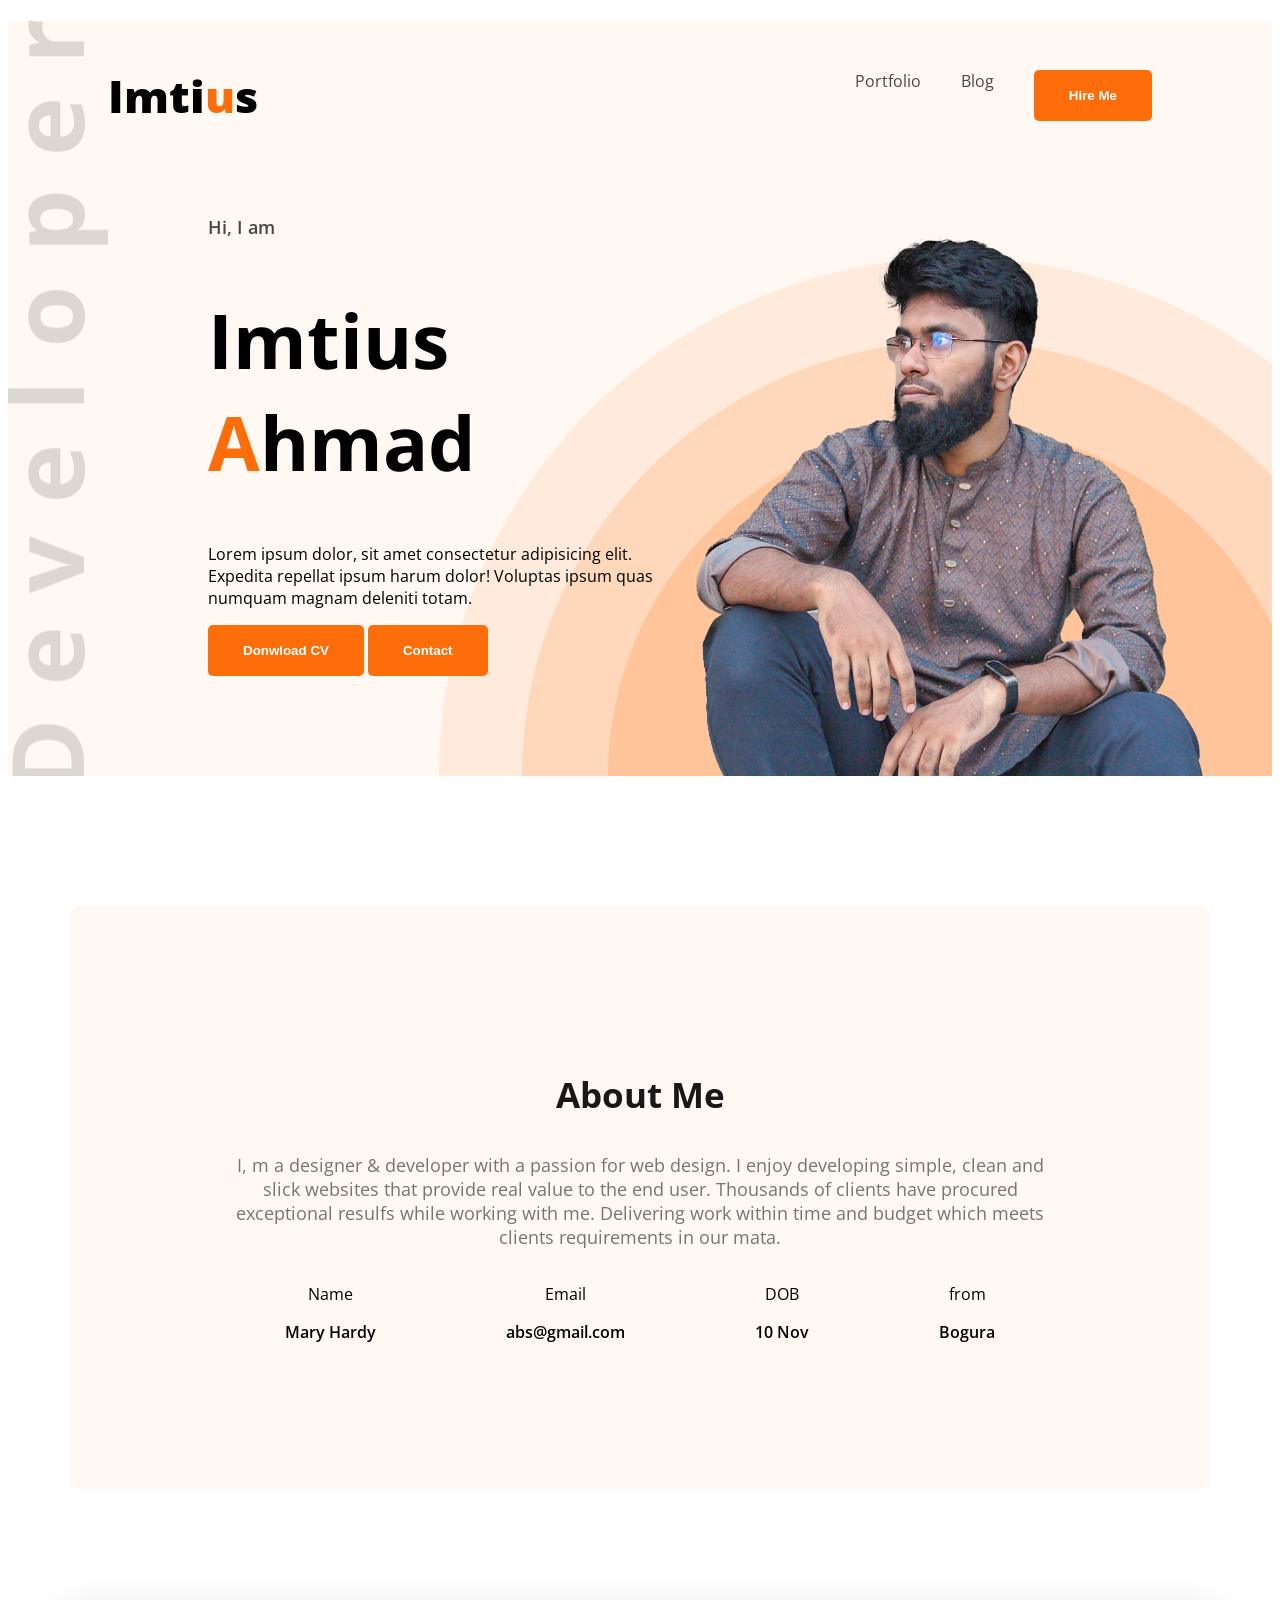
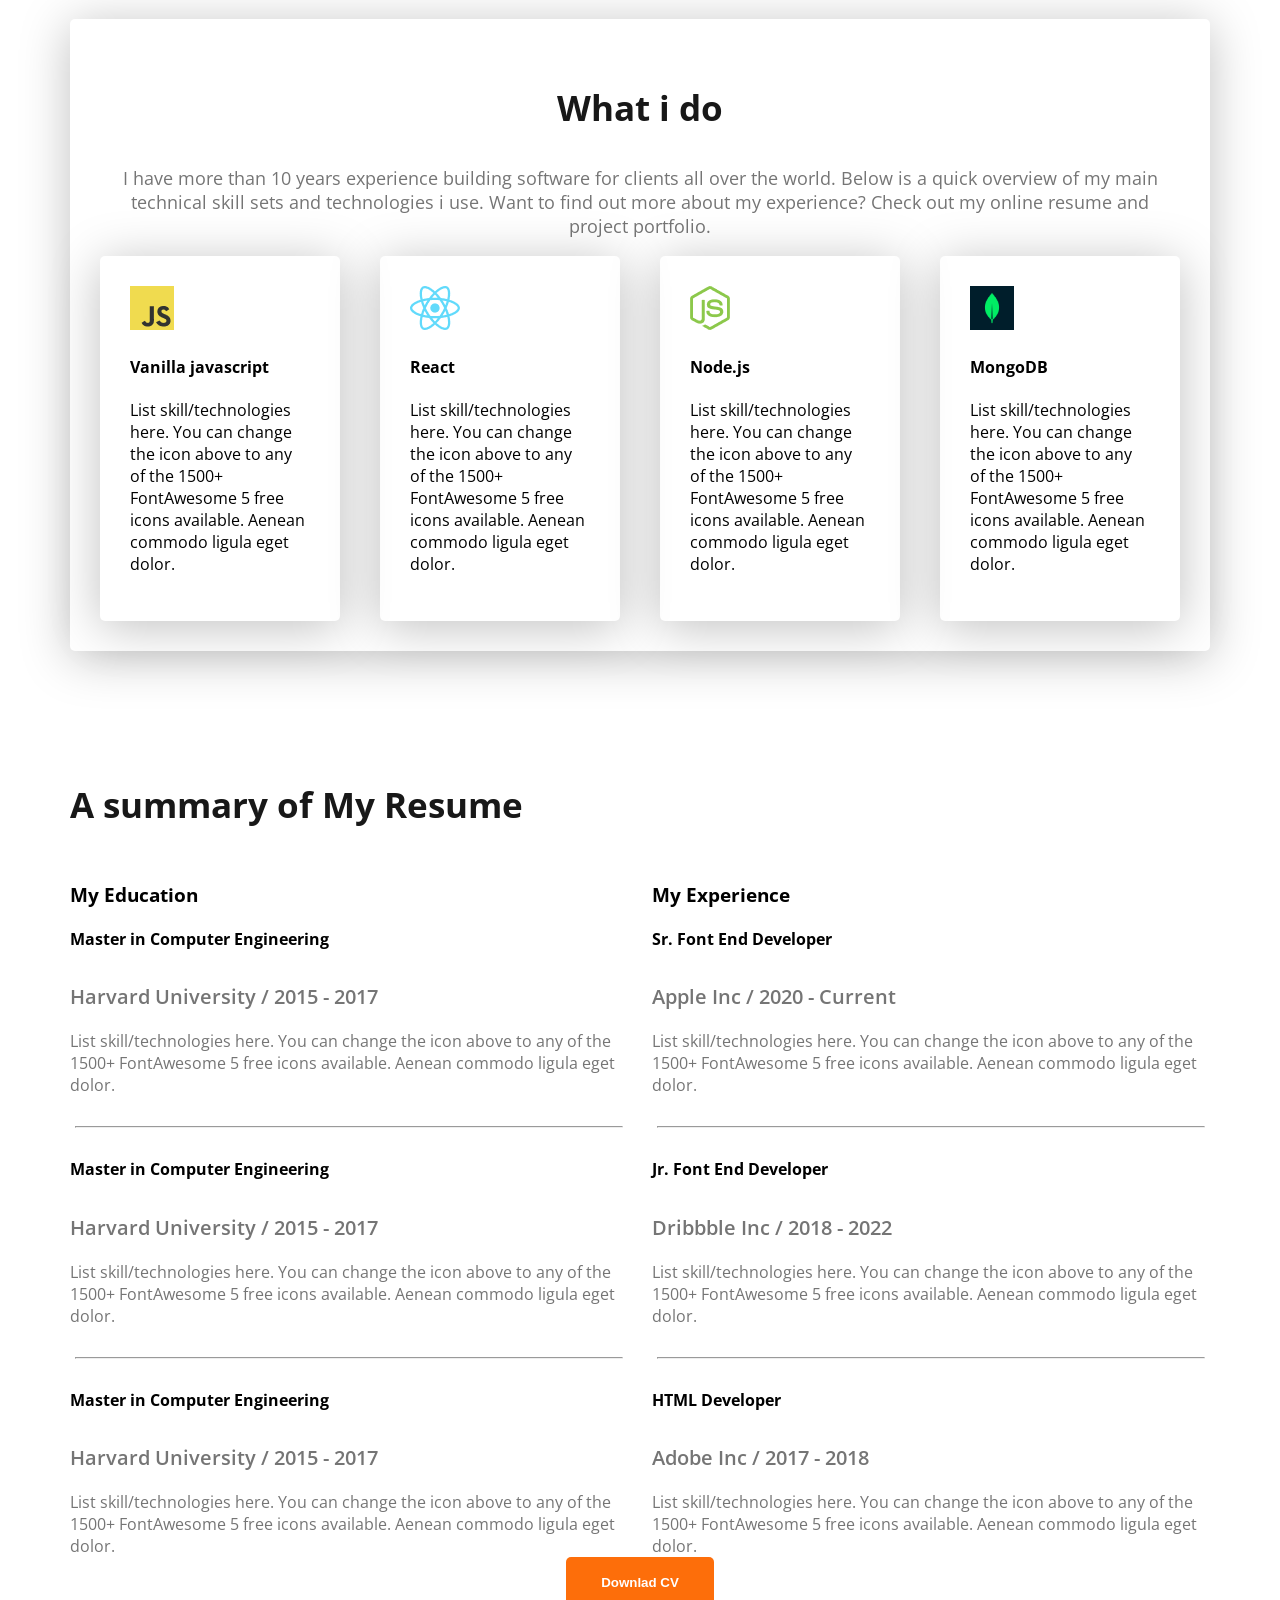
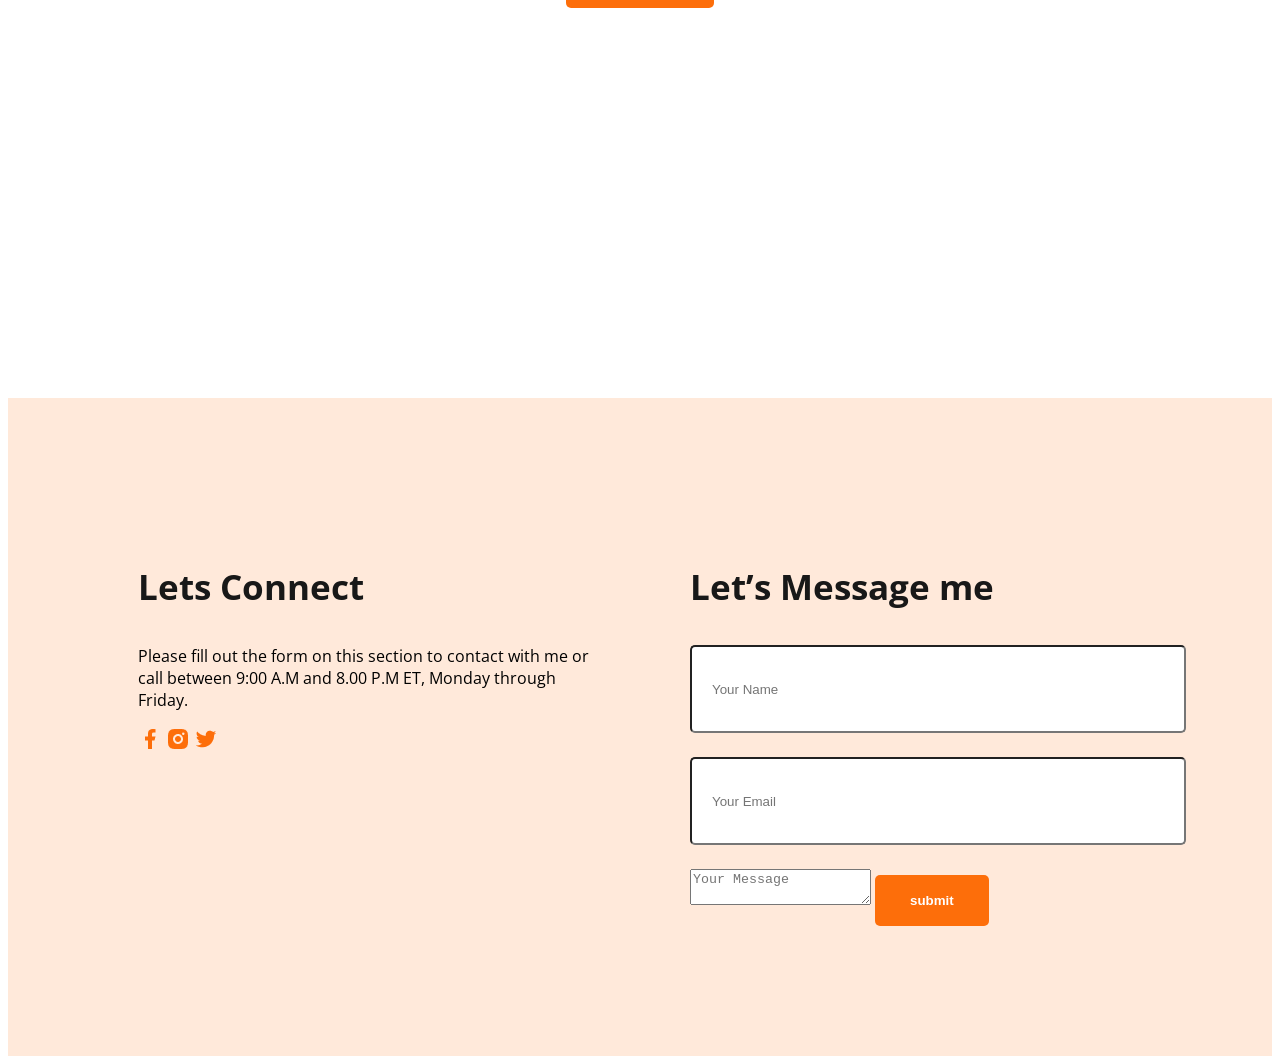
<file: index.html>
<!DOCTYPE html>
<html lang="en">

<head>
    <meta charset="UTF-8">
    <meta name="viewport" content="width=device-width, initial-scale=1.0">
    <title>Portfolio</title>
    <link rel="preconnect" href="https://fonts.googleapis.com">
    <link rel="preconnect" href="https://fonts.gstatic.com" crossorigin>
    <link href="https://fonts.googleapis.com/css2?family=Open+Sans:ital,wght@0,300..800;1,300..800&display=swap"
        rel="stylesheet">
    <link rel="stylesheet" href="style/port.css">
</head>

<body class="open-sans-normal">
    <header class="header secondary-bg">
        <nav>
            <h3 class="nav-title">Imti<span class="text-promary">u</span>s</h3>
            <ul>
                <li><a class="dark-2">Portfolio</a></li>
                <li><a class="dark-2" href="">Blog</a></li>
                <li><a href=""><button class="btn-primary">Hire Me</button></a></li>
            </ul>
        </nav>
        <div class="banner">
            <div class="banner-content">
                <h4 class="banner-greetings dark-2">Hi, I am</h4>
                <h1 class="banner-title">Imtius <span class="text-promary">A</span>hmad</h1>
                <p class="banner-description">Lorem ipsum dolor, sit amet consectetur adipisicing elit. Expedita
                    repellat ipsum harum dolor! Voluptas ipsum quas numquam magnam deleniti totam.</p>
                <button class="btn-primary">Donwload CV</button>
                <button class="btn-primary">Contact</button>
            </div>
            <img class="banner-profile-pic" src="image/imtius1.png" alt="">
        </div>
    </header>
    <main>
        <section class="about secondary-bg">
            <h3 class="section-title">About Me</h3>
            <p class="section-description">I, m a designer & developer with a passion for web design. I enjoy developing
                simple, clean and slick websites that provide real value to the end user. Thousands of clients have
                procured exceptional resulfs while working with me. Delivering work within time and budget which meets
                clients requirements in our mata.</p>
            <div class="about-items">
                <div class="about-item">
                    <p class="item-title">Name</p>
                    <p class="item-description">Mary Hardy</p>
                </div>
                <div class="about-item">
                    <p class="item-title">Email</p>
                    <p class="item-description">abs@gmail.com</p>
                </div>
                <div class="about-item">
                    <p class="item-title">DOB</p>
                    <p class="item-description">10 Nov</p>
                </div>
                <div class="about-item">
                    <p class="item-title">from</p>
                    <p class="item-description">Bogura</p>
                </div>
            </div>
        </section>
        <!-- another section -->
        <section class="skill">
            <h3 class="section-title text-center">What i do</h3>
            <p class="section-description text-center">I have more than 10 years experience building software for
                clients all over
                the world. Below is a quick overview of my main technical skill sets and technologies i use. Want to
                find out more about my experience? Check out my online resume and project portfolio.</p>
            <div class="skills-container grid-container">
                <div class="skill">
                    <img src="image/icons/js.png" alt="">
                    <h4 class="skill-title">Vanilla javascript</h4>
                    <p class="skill-description">List skill/technologies here. You can change the icon above to any of
                        the 1500+ FontAwesome 5 free icons available. Aenean commodo ligula eget dolor.</p>
                </div>
                <div class="skill">
                    <img src="image/icons/react.png" alt="">
                    <h4 class="skill-title">React</h4>
                    <p class="skill-description">List skill/technologies here. You can change the icon above to any of
                        the 1500+ FontAwesome 5 free icons available. Aenean commodo ligula eget dolor.</p>
                </div>
                <div class="skill">
                    <img src="image/icons/nodejs.png" alt="">
                    <h4 class="skill-title">Node.js</h4>
                    <p class="skill-description">List skill/technologies here. You can change the icon above to any of
                        the 1500+ FontAwesome 5 free icons available. Aenean commodo ligula eget dolor.</p>
                </div>
                <div class="skill">
                    <img src="image/icons/mongo.png" alt="">
                    <h4 class="skill-title">MongoDB</h4>
                    <p class="skill-description">List skill/technologies here. You can change the icon above to any of
                        the 1500+ FontAwesome 5 free icons available. Aenean commodo ligula eget dolor.</p>
                </div>
            </div>
        </section>
        <!-- Resume -->
        <section class="resume">
            <h3 class="section-title">A summary of My Resume</h3>
            <div class="resume-container">
                <div class="resume-column">
                    <h3 class="resume-column-title">My Education</h3>
                    <div class="exprerience">
                        <h4 class="experience-title">Master in Computer Engineering</h4>
                        <h5 class="experience-sub-title">Harvard University / 2015 - 2017</h5>
                        <div class="experience-description">List skill/technologies here. You can change the icon above
                            to any of the 1500+ FontAwesome 5 free icons available. Aenean commodo ligula eget dolor.
                        </div>
                    </div>
                    <hr>
                    <div class="exprerience">
                        <h4 class="experience-title">Master in Computer Engineering</h4>
                        <h5 class="experience-sub-title">Harvard University / 2015 - 2017</h5>
                        <div class="experience-description">List skill/technologies here. You can change the icon above
                            to any of the 1500+ FontAwesome 5 free icons available. Aenean commodo ligula eget dolor.
                        </div>
                    </div>
                    <hr>
                    <div class="exprerience">
                        <h4 class="experience-title">Master in Computer Engineering</h4>
                        <h5 class="experience-sub-title">Harvard University / 2015 - 2017</h5>
                        <div class="experience-description">List skill/technologies here. You can change the icon above
                            to any of the 1500+ FontAwesome 5 free icons available. Aenean commodo ligula eget dolor.
                        </div>
                    </div>
                </div>
                <div class="resume-column">
                    <h3 class="resume-column-title">My Experience</h3>
                    <div class="exprerience">
                        <h4 class="experience-title">Sr. Font End Developer</h4>
                        <h5 class="experience-sub-title">Apple Inc / 2020 - Current</h5>
                        <div class="experience-description">List skill/technologies here. You can change the icon above
                            to any of the 1500+ FontAwesome 5 free icons available. Aenean commodo ligula eget dolor.
                        </div>
                    </div>
                    <hr>
                    <div class="exprerience">
                        <h4 class="experience-title">Jr. Font End Developer</h4>
                        <h5 class="experience-sub-title">Dribbble Inc / 2018 - 2022</h5>
                        <div class="experience-description">List skill/technologies here. You can change the icon above
                            to any of the 1500+ FontAwesome 5 free icons available. Aenean commodo ligula eget dolor.
                        </div>
                    </div>
                    <hr>
                    <div class="exprerience">
                        <h4 class="experience-title">HTML Developer</h4>
                        <h5 class="experience-sub-title">Adobe Inc / 2017 - 2018</h5>
                        <div class="experience-description">List skill/technologies here. You can change the icon above
                            to any of the 1500+ FontAwesome 5 free icons available. Aenean commodo ligula eget dolor.
                        </div>
                    </div>
                </div>
            </div>
            <div class="text-center"><button class="btn-primary">Downlad CV</button></div>

        </section>
    </main>
    <footer>

    </footer>
</body>
<footer class="secondary-bg n">
    <div class="footer-column">
        <h3 class="section-title">Lets Connect</h3>
        <p>Please fill out the form on this section to contact with me or call between 9:00 A.M and 8.00 P.M ET, Monday
            through Friday.</p>
        <div>
            <a href=""><img src="image/icons/facebook.png" alt=""></a>
            <a href=""><img src="image/icons/insta.png" alt=""></a>
            <a href=""><img src="image/icons/twitter.png" alt=""></a>
        </div>

    </div>
    <div class="footer-column">
   <h3 class="section-title">Let’s Message me</h3>
   <form action="">
    <input type="text" name="" id="" placeholder="Your Name">
    <input type="email" name="" id="" placeholder="Your Email">
    <textarea name="" id="" placeholder="Your Message"></textarea>
    <input type="submit" value="submit" class="btn-primary">
   </form>
    </div>

</footer>

</html>
</file>
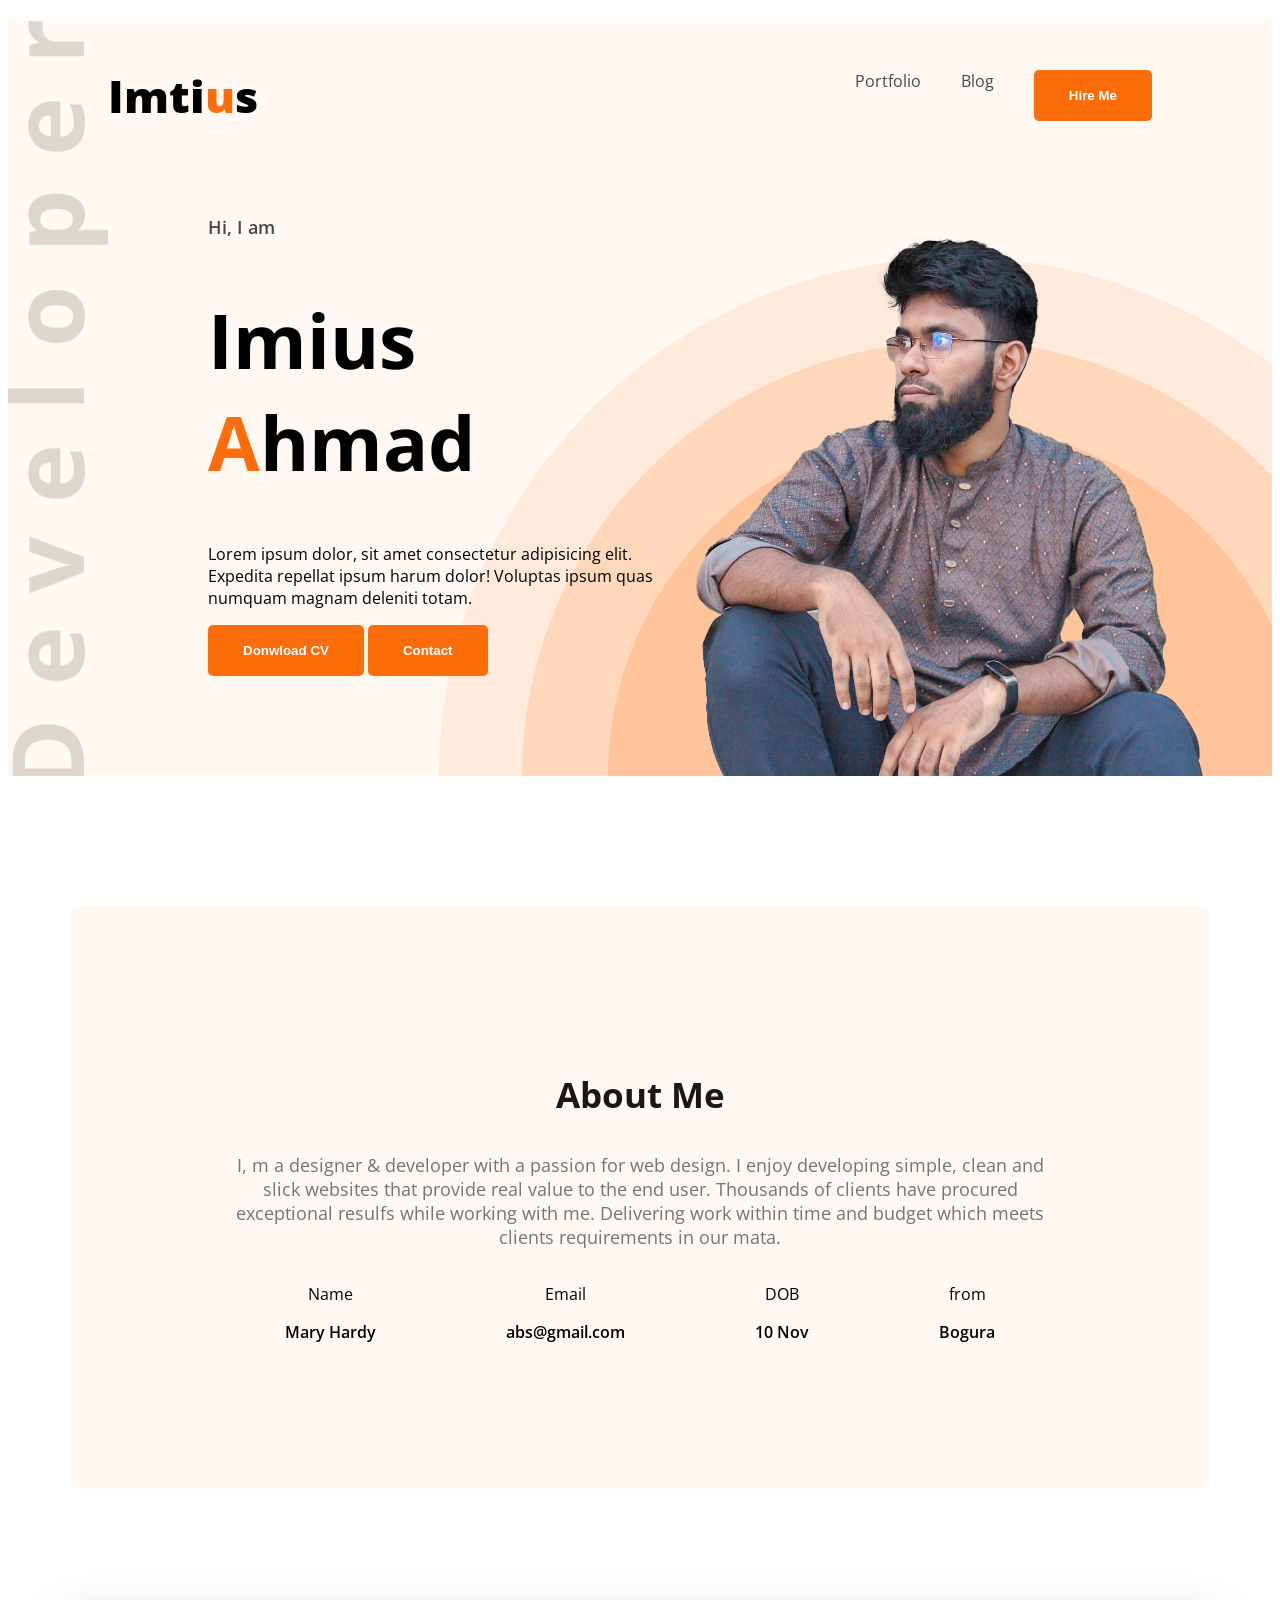
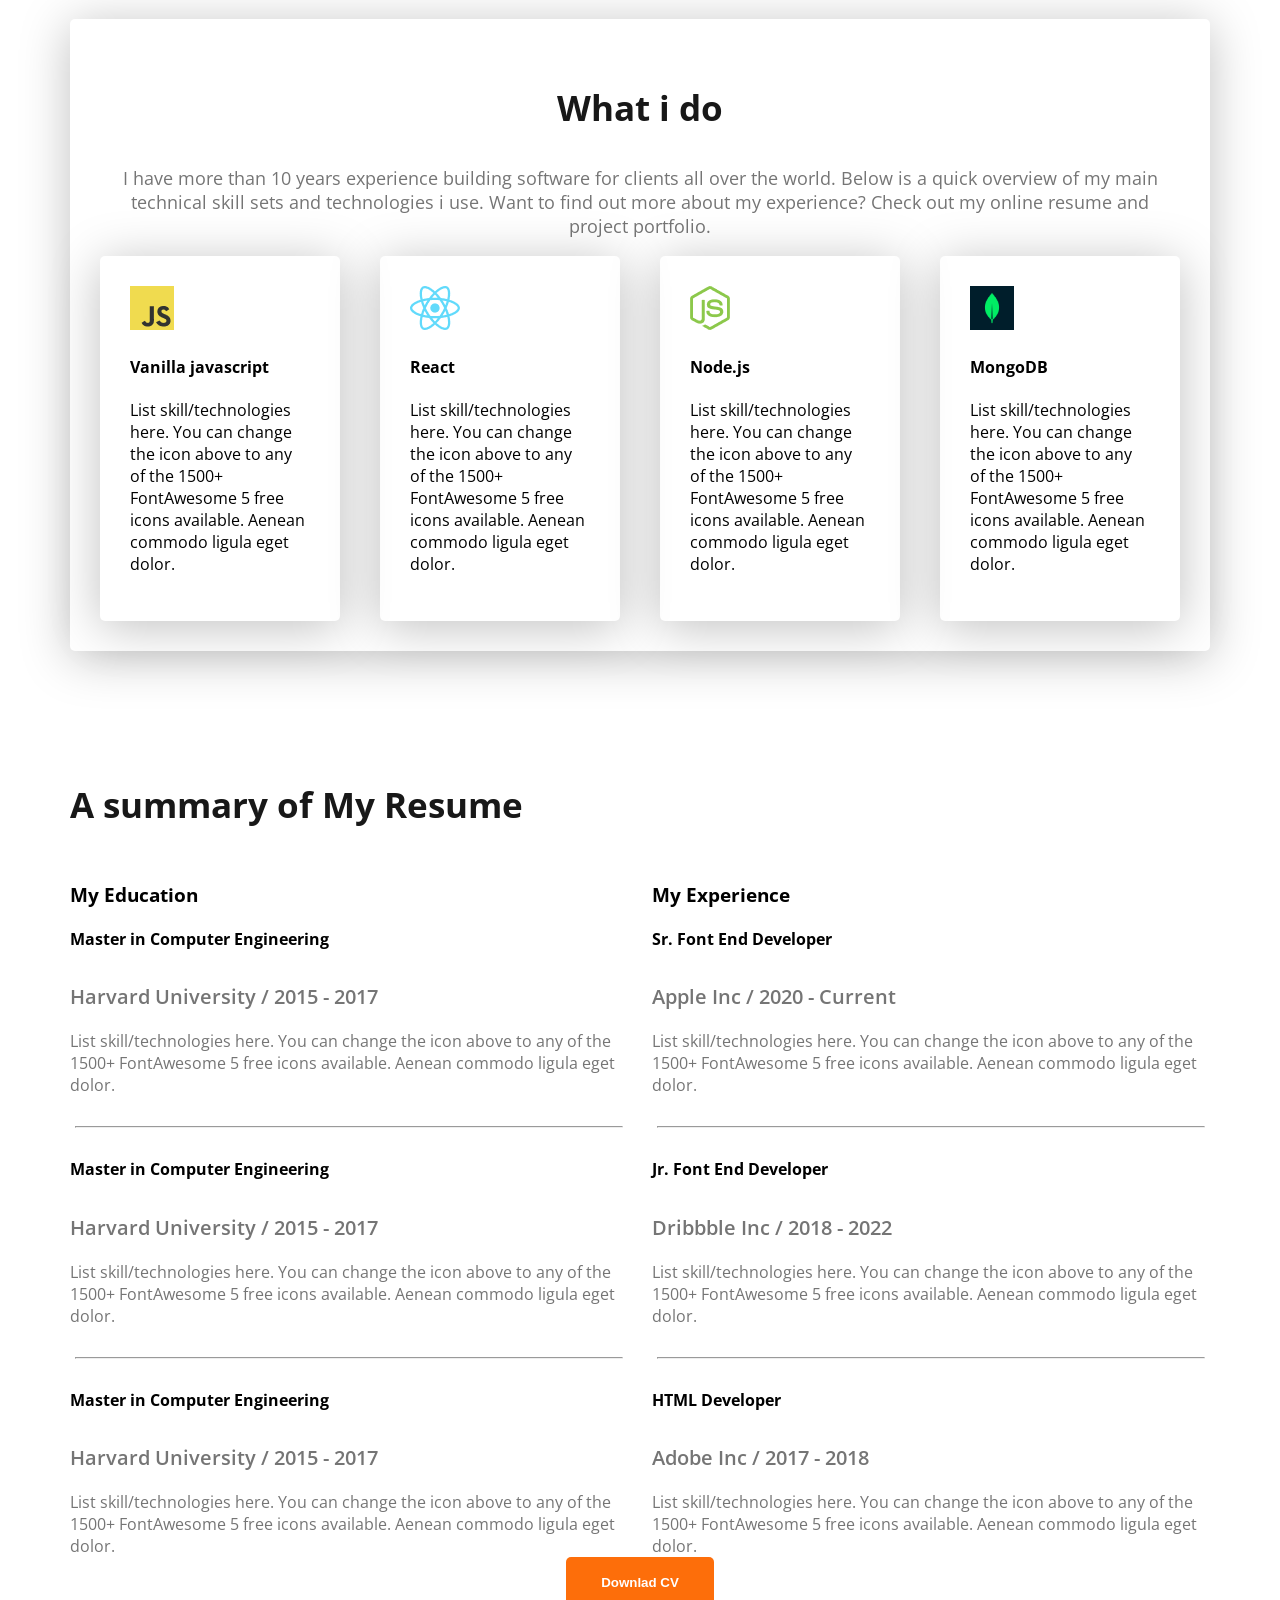
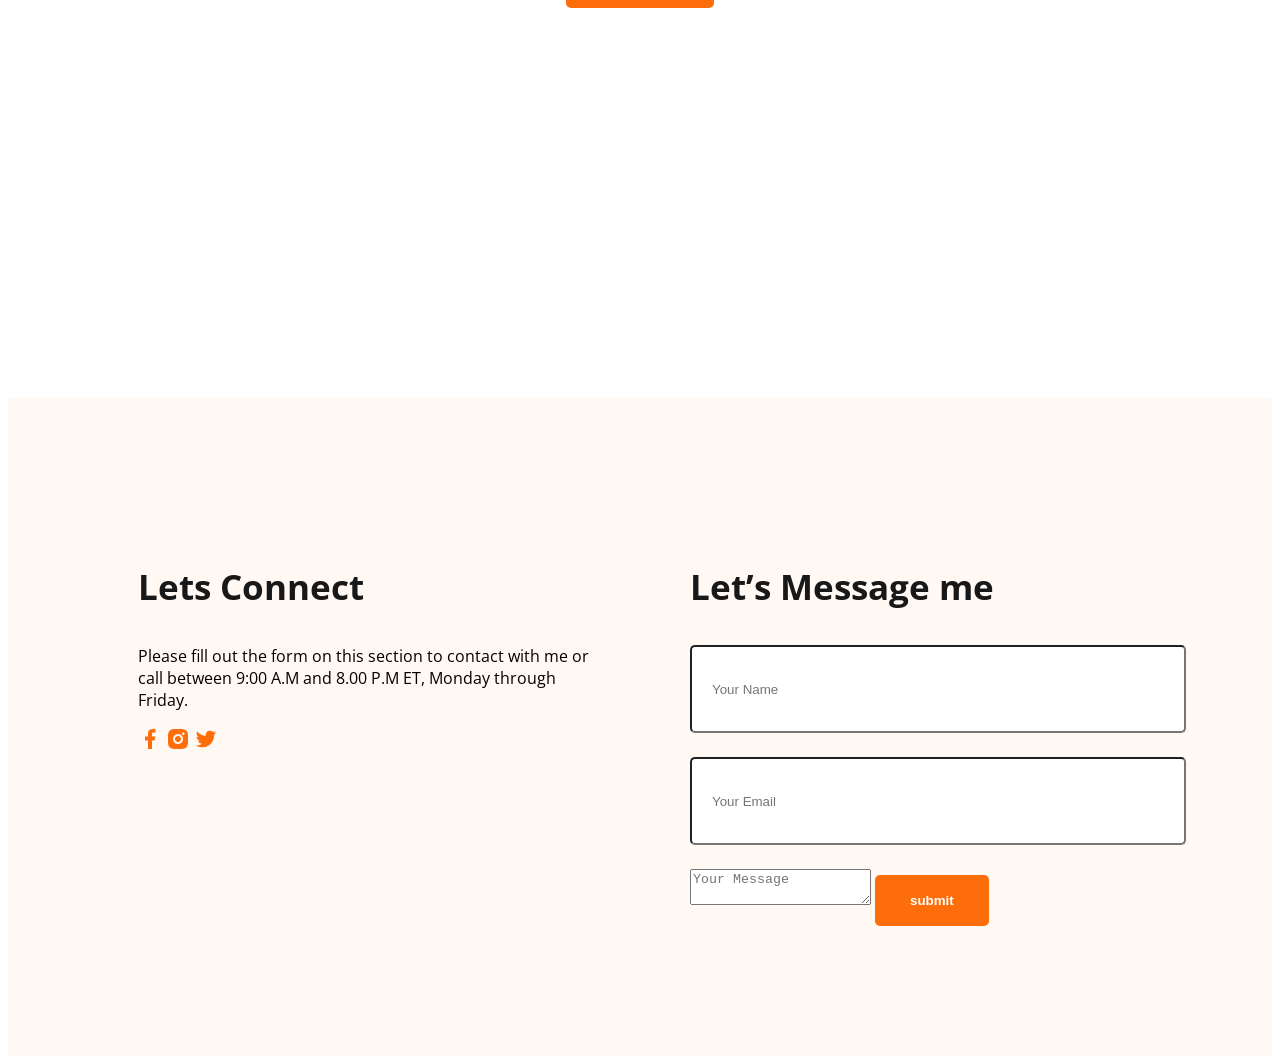
<file: portfulio.html>
<!DOCTYPE html>
<html lang="en">

<head>
    <meta charset="UTF-8">
    <meta name="viewport" content="width=device-width, initial-scale=1.0">
    <title>Portfolio</title>
    <link rel="preconnect" href="https://fonts.googleapis.com">
    <link rel="preconnect" href="https://fonts.gstatic.com" crossorigin>
    <link href="https://fonts.googleapis.com/css2?family=Open+Sans:ital,wght@0,300..800;1,300..800&display=swap"
        rel="stylesheet">
    <link rel="stylesheet" href="style/port.css">
</head>

<body class="open-sans-normal">
    <header class="header secondary-bg">
        <nav>
            <h3 class="nav-title">Imti<span class="text-promary">u</span>s</h3>
            <ul>
                <li><a class="dark-2">Portfolio</a></li>
                <li><a class="dark-2" href="">Blog</a></li>
                <li><a href=""><button class="btn-primary">Hire Me</button></a></li>
            </ul>
        </nav>
        <div class="banner">
            <div class="banner-content">
                <h4 class="banner-greetings dark-2">Hi, I am</h4>
                <h1 class="banner-title">Imius <span class="text-promary">A</span>hmad</h1>
                <p class="banner-description">Lorem ipsum dolor, sit amet consectetur adipisicing elit. Expedita
                    repellat ipsum harum dolor! Voluptas ipsum quas numquam magnam deleniti totam.</p>
                <button class="btn-primary">Donwload CV</button>
                <button class="btn-primary">Contact</button>
            </div>
            <img class="banner-profile-pic" src="image/imtius1.png" alt="">
        </div>
    </header>
    <main>
        <section class="about secondary-bg">
            <h3 class="section-title">About Me</h3>
            <p class="section-description">I, m a designer & developer with a passion for web design. I enjoy developing
                simple, clean and slick websites that provide real value to the end user. Thousands of clients have
                procured exceptional resulfs while working with me. Delivering work within time and budget which meets
                clients requirements in our mata.</p>
            <div class="about-items">
                <div class="about-item">
                    <p class="item-title">Name</p>
                    <p class="item-description">Mary Hardy</p>
                </div>
                <div class="about-item">
                    <p class="item-title">Email</p>
                    <p class="item-description">abs@gmail.com</p>
                </div>
                <div class="about-item">
                    <p class="item-title">DOB</p>
                    <p class="item-description">10 Nov</p>
                </div>
                <div class="about-item">
                    <p class="item-title">from</p>
                    <p class="item-description">Bogura</p>
                </div>
            </div>
        </section>
        <!-- another section -->
        <section class="skill">
            <h3 class="section-title text-center">What i do</h3>
            <p class="section-description text-center">I have more than 10 years experience building software for
                clients all over
                the world. Below is a quick overview of my main technical skill sets and technologies i use. Want to
                find out more about my experience? Check out my online resume and project portfolio.</p>
            <div class="skills-container grid-container">
                <div class="skill">
                    <img src="image/icons/js.png" alt="">
                    <h4 class="skill-title">Vanilla javascript</h4>
                    <p class="skill-description">List skill/technologies here. You can change the icon above to any of
                        the 1500+ FontAwesome 5 free icons available. Aenean commodo ligula eget dolor.</p>
                </div>
                <div class="skill">
                    <img src="image/icons/react.png" alt="">
                    <h4 class="skill-title">React</h4>
                    <p class="skill-description">List skill/technologies here. You can change the icon above to any of
                        the 1500+ FontAwesome 5 free icons available. Aenean commodo ligula eget dolor.</p>
                </div>
                <div class="skill">
                    <img src="image/icons/nodejs.png" alt="">
                    <h4 class="skill-title">Node.js</h4>
                    <p class="skill-description">List skill/technologies here. You can change the icon above to any of
                        the 1500+ FontAwesome 5 free icons available. Aenean commodo ligula eget dolor.</p>
                </div>
                <div class="skill">
                    <img src="image/icons/mongo.png" alt="">
                    <h4 class="skill-title">MongoDB</h4>
                    <p class="skill-description">List skill/technologies here. You can change the icon above to any of
                        the 1500+ FontAwesome 5 free icons available. Aenean commodo ligula eget dolor.</p>
                </div>
            </div>
        </section>
        <!-- Resume -->
        <section class="resume">
            <h3 class="section-title">A summary of My Resume</h3>
            <div class="resume-container">
                <div class="resume-column">
                    <h3 class="resume-column-title">My Education</h3>
                    <div class="exprerience">
                        <h4 class="experience-title">Master in Computer Engineering</h4>
                        <h5 class="experience-sub-title">Harvard University / 2015 - 2017</h5>
                        <div class="experience-description">List skill/technologies here. You can change the icon above
                            to any of the 1500+ FontAwesome 5 free icons available. Aenean commodo ligula eget dolor.
                        </div>
                    </div>
                    <hr>
                    <div class="exprerience">
                        <h4 class="experience-title">Master in Computer Engineering</h4>
                        <h5 class="experience-sub-title">Harvard University / 2015 - 2017</h5>
                        <div class="experience-description">List skill/technologies here. You can change the icon above
                            to any of the 1500+ FontAwesome 5 free icons available. Aenean commodo ligula eget dolor.
                        </div>
                    </div>
                    <hr>
                    <div class="exprerience">
                        <h4 class="experience-title">Master in Computer Engineering</h4>
                        <h5 class="experience-sub-title">Harvard University / 2015 - 2017</h5>
                        <div class="experience-description">List skill/technologies here. You can change the icon above
                            to any of the 1500+ FontAwesome 5 free icons available. Aenean commodo ligula eget dolor.
                        </div>
                    </div>
                </div>
                <div class="resume-column">
                    <h3 class="resume-column-title">My Experience</h3>
                    <div class="exprerience">
                        <h4 class="experience-title">Sr. Font End Developer</h4>
                        <h5 class="experience-sub-title">Apple Inc / 2020 - Current</h5>
                        <div class="experience-description">List skill/technologies here. You can change the icon above
                            to any of the 1500+ FontAwesome 5 free icons available. Aenean commodo ligula eget dolor.
                        </div>
                    </div>
                    <hr>
                    <div class="exprerience">
                        <h4 class="experience-title">Jr. Font End Developer</h4>
                        <h5 class="experience-sub-title">Dribbble Inc / 2018 - 2022</h5>
                        <div class="experience-description">List skill/technologies here. You can change the icon above
                            to any of the 1500+ FontAwesome 5 free icons available. Aenean commodo ligula eget dolor.
                        </div>
                    </div>
                    <hr>
                    <div class="exprerience">
                        <h4 class="experience-title">HTML Developer</h4>
                        <h5 class="experience-sub-title">Adobe Inc / 2017 - 2018</h5>
                        <div class="experience-description">List skill/technologies here. You can change the icon above
                            to any of the 1500+ FontAwesome 5 free icons available. Aenean commodo ligula eget dolor.
                        </div>
                    </div>
                </div>
            </div>
            <div class="text-center"><button class="btn-primary">Downlad CV</button></div>

        </section>
    </main>
    <footer>

    </footer>
</body>
<footer class="secondary-bg">
    <div class="footer-column">
        <h3 class="section-title">Lets Connect</h3>
        <p>Please fill out the form on this section to contact with me or call between 9:00 A.M and 8.00 P.M ET, Monday
            through Friday.</p>
        <div>
            <a href=""><img src="image/icons/facebook.png" alt=""></a>
            <a href=""><img src="image/icons/insta.png" alt=""></a>
            <a href=""><img src="image/icons/twitter.png" alt=""></a>
        </div>

    </div>
    <div class="footer-column">
   <h3 class="section-title">Let’s Message me</h3>
   <form action="">
    <input type="text" name="" id="" placeholder="Your Name">
    <input type="email" name="" id="" placeholder="Your Email">
    <textarea name="" id="" placeholder="Your Message"></textarea>
    <input type="submit" value="submit" class="btn-primary">
   </form>
    </div>

</footer>

</html>
</file>
<file: style/port.css>
.open-sans-normal {
    font-family: "Open Sans", sans-serif;
    font-optical-sizing: auto;
    font-style: normal;
    font-variation-settings:
        "wdth" 100;
}

.header {
    background-image: url('../image/developer.png'), url('../image/header_bg.png');
    background-repeat: no-repeat;
    background-position: top left,bottom right;
}

nav {
    display: flex;
    align-items: center;
    justify-content: space-between;
    margin: 20px 100px;
}

.btn-primary {
    background-color: #FD6E0A;
    font-weight: bold;
    color: white;
    border: none;
    padding: 18px 35px;
    border-radius: 5px;
}
.section-title{
    font-size: 35px;
    font-weight: bold;
    color: #181818;
}
.section-description{
    font-size: 18px;
    color: #757575;
}
.text-center{
    text-align: center;
}
nav ul li {
    list-style: none;
    margin: 20px;

}

nav li a {
    text-decoration: none;
}

nav ul {
    display: flex;
}

.secondary-bg{
    background-color:#FFF8F3;
}
.text-promary {
    color: #FD6E0A;
}

.dark-2 {
    color: #474747;
}

.nav-title {
    font-weight: 800;
    font-size: 45px;
}

.banner {
    display: flex;
    justify-content: space-between;
    margin: 0 35px 0 200px;
}

.banner-title {
    font-weight: bold;
    font-size: 75px;
}

.banner-greetings {
    font-size: 18px;
    font-weight: 600;
}

.banner-profile-pic {
    width: 580px;
}

.banner-content {
    max-width: 580px;

}
.about{
    border-radius: 10px;
    padding: 130px 150px;
    text-align: center;
    margin-top: 130px;
}
main{
    max-width: 1140px;
    margin: 0 auto;
}
.item-description{
    font-weight: 600;
}
.about-items{
    display: flex;
    justify-content: space-around;
}
.skills-container{
    display: flex;
    gap: 40px;
}
.skill{
    padding: 30px;
    border-radius: 5px;
    box-shadow: 0px 6px 50px 0px rgba(0, 0, 0, 0.25);
}
main section{
    margin-top: 130px;
    margin-bottom: 130px;
}
.resume-container{
    display: flex;
    gap:   24px;
}
.experience-description, .experience-sub-title{
    color: #757575;

}
.experience-sub-title{
    font-size: 20px;
    font-weight: 600;
    margin-bottom: 20px;
}
.resume hr{
    margin: 30px 5px;
}
/* footer */
footer{
    padding: 130px;
    display: flex;
    gap: 100px;
    
}
.footer-column{
    width: 50%;
}
footer input[type="text"], input[type="email"], input textarea{
    height: 64px;
    border-radius: 5px;
    background-color: white;
    display: block;
    width: 100%;
    padding: 10px 20px;
    margin-bottom: 24px;
}
.n{
    background-color: rgba(253, 110, 10, 0.15);;
}
</file>
